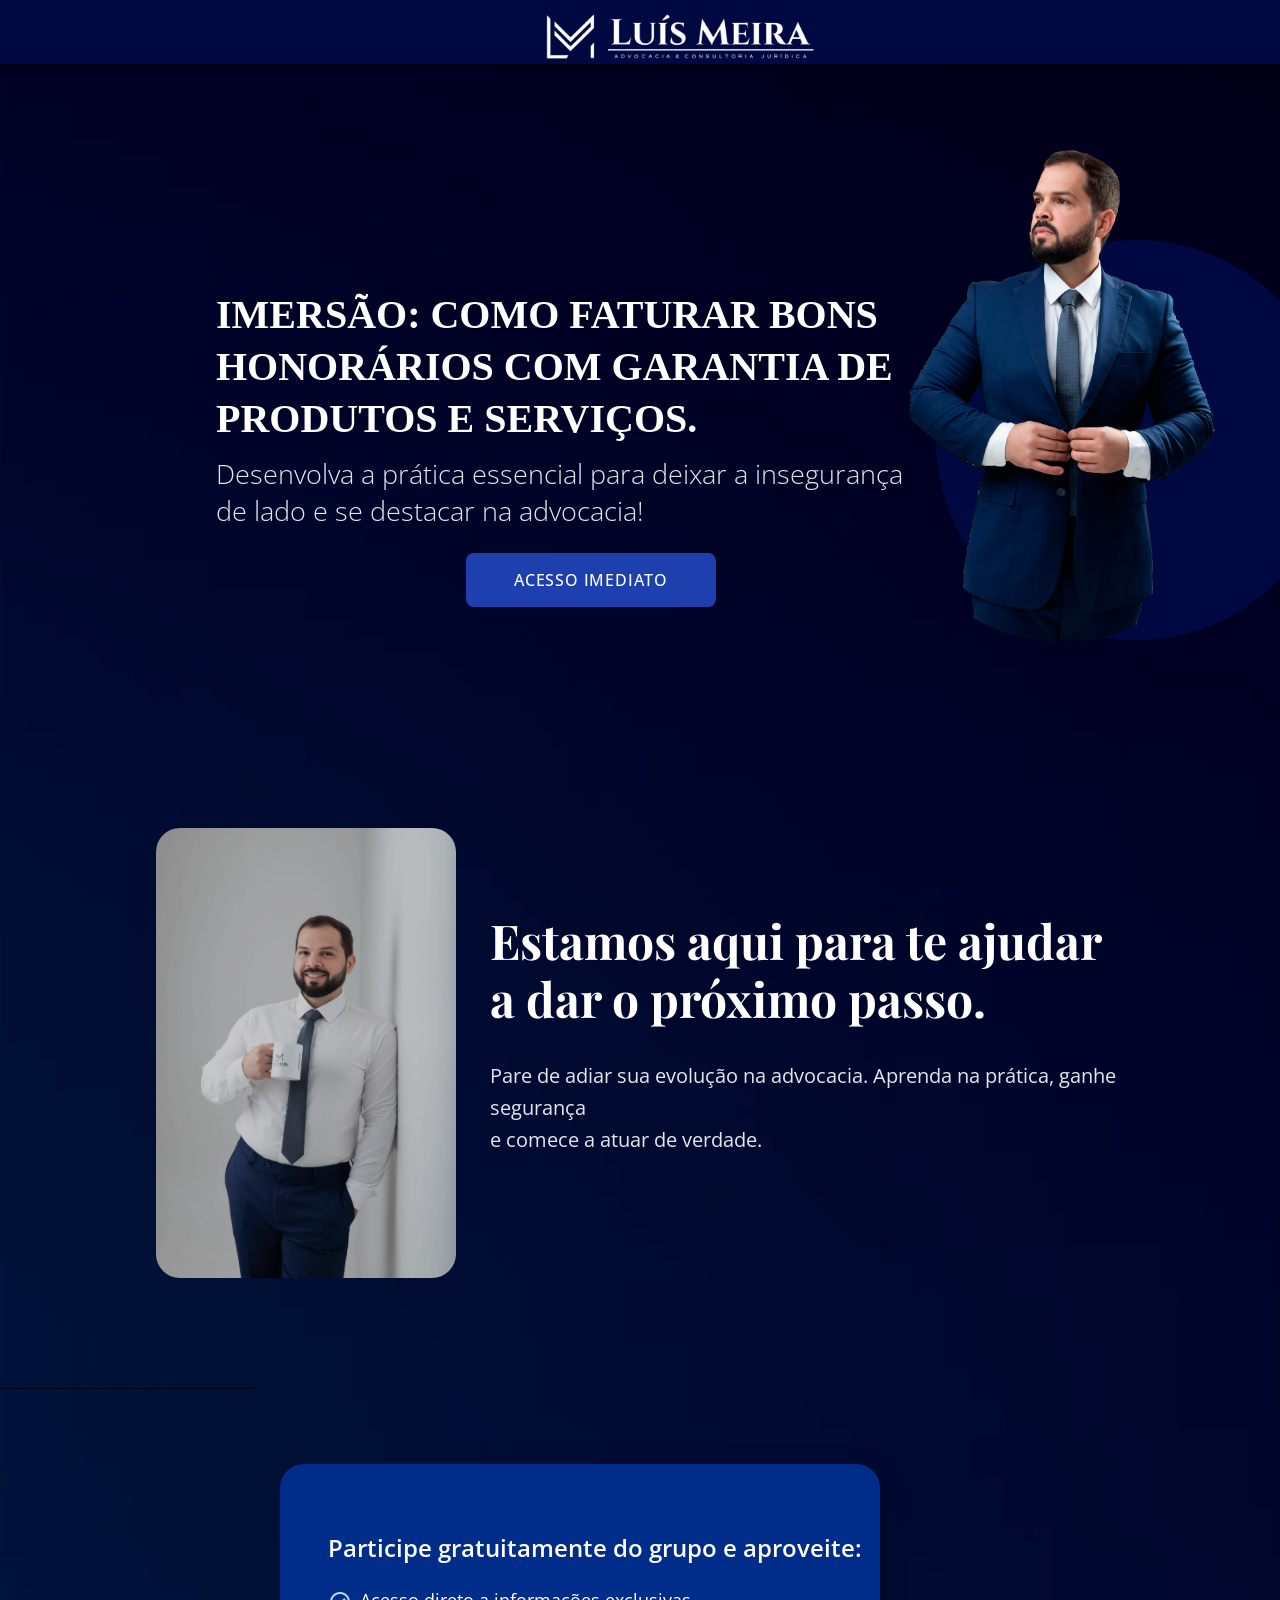
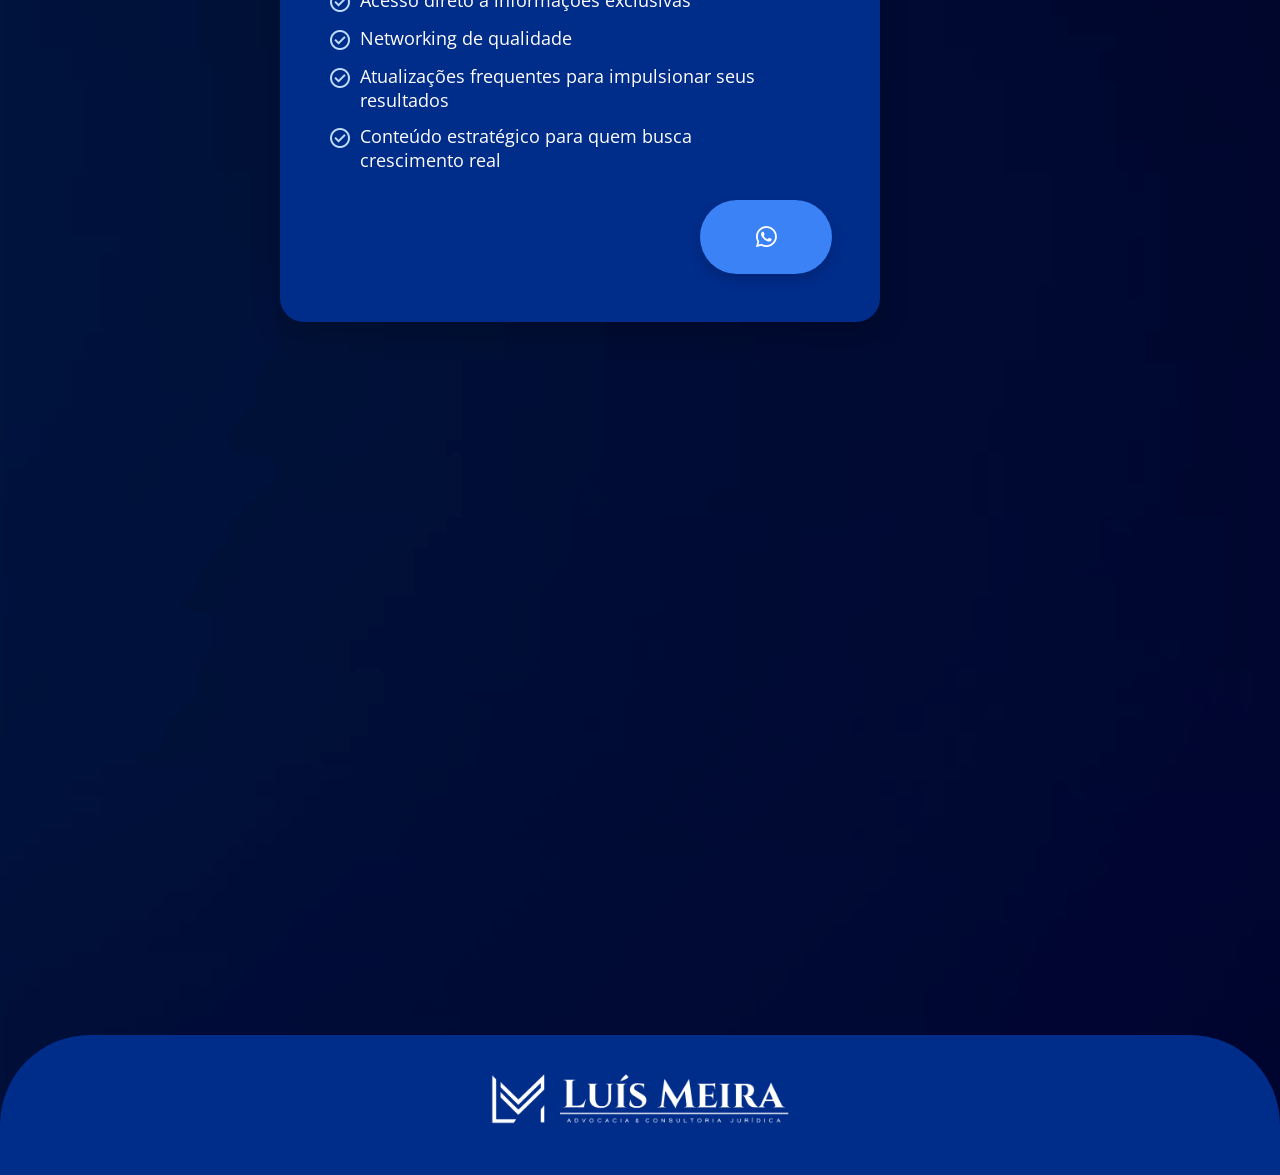
<file: index.html>
<!DOCTYPE html>
<html lang="pt">

<head>
  <meta charset="UTF-8" />
  <meta name="viewport" content="width=device-width, initial-scale=1.0" />
  <meta name="description" content="Imersão prática para advogados: aprenda a faturar bons honorários com garantia de produtos e serviços.">
  <meta name="keywords" content="advocacia, advogado, consultoria jurídica, honorários, imersão, direito">
  <meta name="author" content="Luís Meira">
  <title>Luís Meira - Imersão para Advogados</title>
  <link rel="stylesheet" href="style.css" />
  <link rel="stylesheet" href="r_style.css" />
  <link rel="stylesheet" href="https://cdnjs.cloudflare.com/ajax/libs/font-awesome/6.5.0/css/all.min.css">
  <link href="https://fonts.googleapis.com/css2?family=Material+Symbols+Outlined" rel="stylesheet" />
  <link rel="icon" href="img/lm.png" type="image/png">

</head>

<body>
  <header>
    <div class="logo">
      <img src="img/Luis Meira.png" alt="Logo do Luis Meira" class="logo-img-header" />
    </div>
    </header>
      <div class="container">
        <div class="content">
          <h1>Imersão: como faturar bons honorários com garantia de produtos e serviços.</h1>
          <p>Desenvolva a prática essencial para deixar a insegurança <br> de lado e se destacar na advocacia!</p>
          <a href="form.html" class="cta-button">Acesso Imediato</a>

        </div>
        
          <div class="circle-bg"></div>
          <img src="img/Luis Meira REFORM.png" alt="Advogado profissional de terno azul" class="main-img" />
      </div>
  <div class="content-wrapper">
    <div class="image-wrapper">
      <div class="image-container">
        <img src="img/advogado.jpg" class="image" />
      </div>
    </div>

    <div class="text-content">
      <h1 class="headline">Estamos aqui para te ajudar <br />a dar o próximo passo.
      </h1>
      <p class="description">
        Pare de adiar sua evolução na advocacia. Aprenda na prática, ganhe segurança <br> e comece a atuar de verdade.
      </p>
    </div>
  </div>
  ---------------------------------------------------
  <div id="webcrumbs">
    <div class="grupo-wrapper">
      <div class="grupo-card">
        <div class="grupo-content">
          <div class="grupo-texto">
            <h2 class="grupo-titulo">Participe gratuitamente do grupo e aproveite:</h2>
            <ul class="grupo-lista">
              <li class="grupo-item">
                <span class="material-symbols-outlined icone">check_circle</span>
                <span>Acesso direto a informações exclusivas</span>
              </li>
              <li class="grupo-item">
                <span class="material-symbols-outlined icone">check_circle</span>
                <span>Networking de qualidade</span>
              </li>
              <li class="grupo-item">
                <span class="material-symbols-outlined icone">check_circle</span>
                <span>Atualizações frequentes para impulsionar seus resultados</span>
              </li>
              <li class="grupo-item">
                <span class="material-symbols-outlined icone">check_circle</span>
                <span>Conteúdo estratégico para quem busca crescimento real</span>
              </li>
            </ul>
          </div>
          <a href="form.html" target="_blank" class="btn-grupo">
            <i class="fa-brands fa-whatsapp fa-xl"></i>
          </a>                 
        </div>
      </div>
    </div>
  </div>  
  <footer>
    <div class="footer-logo">
      <img src="img/Luis Meira.png" alt="Logo do +Cultura" class="footer-logo-img">
    </div>
  </footer>
</body>
</html>
</file>
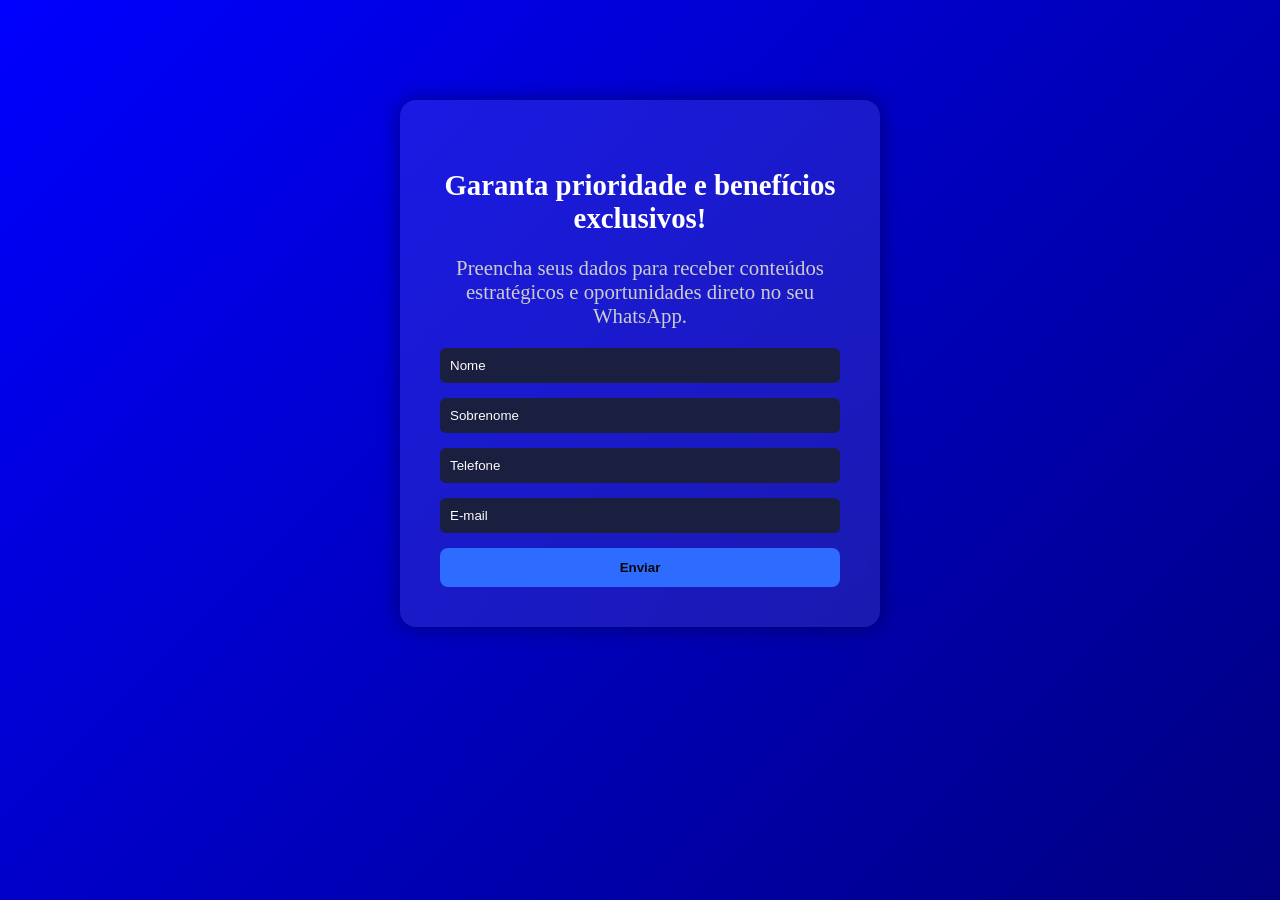
<file: form.html>
<!DOCTYPE html>
<html lang="en">
<head>
    <meta charset="UTF-8">
    <meta name="viewport" content="width=device-width, initial-scale=1.0">
    <title>Document</title>
    <link rel="stylesheet" href="form.css">
</head>
<body>
   
        <div class="form-container">
          <h3>Garanta prioridade e benefícios exclusivos!</h3>
          <p>Preencha seus dados para receber conteúdos estratégicos e oportunidades direto no seu WhatsApp.</p>
          <form action="https://formsubmit.co/luismeiracaptacao@gmail.com" method="POST">
            <input type="text" name="nome" placeholder="Nome" required>
            <input type="text" name="sobrenome" placeholder="Sobrenome" required>
            <input type="tel" name="telefone" placeholder="Telefone" required>
            <input type="email" name="email" placeholder="E-mail" required>
          
            <!-- Campo anti-spam invisível -->
            <input type="text" name="_honey" style="display:none">
          
            <!-- Redireciona para o grupo do WhatsApp -->
            <input type="hidden" name="_next" value="https://chat.whatsapp.com/EMS66amB2e3KfKct1KrEky">
          
            <button type="submit">Enviar</button>
          </form>
          
</body>
</html>
</file>
<file: style.css>
@import url('https://fonts.googleapis.com/css2?family=Open+Sans:wght@300&family=Playfair+Display:wght@700&display=swap');

body {
  background-image: url('img/background-inicial.png');
  margin: 0;
  font-family: 'Open Sans', sans-serif;
  overflow-x: hidden;}

  header {
    position: fixed; /* fixa no topo */
    top: 0; /* garante que fique no topo */
    width: 100%;
    height: 4vw;
    background: #000842;
    align-items: center;
    justify-content: space-between;
    padding: 0 40px;
    box-shadow: 0px 4px 4px rgba(0, 0, 0, 0.25);
    z-index: 9999;
  }
  

.logo-img-header {
  display: block;
  margin: 5px auto 10px auto;
  height: 50px; /* ajuste conforme necessário */
}


.section {
  position: relative;
  min-height: 100vh;
  background: linear-gradient(to bottom, #0c1445, #0f172a);
  display: flex;
  flex-direction: column;
  justify-content: center;
  align-items: center;
  overflow: hidden;
}

.top-bar {
  position: absolute;
  top: 1.5rem;
  left: 0;
  right: 0;
  display: flex;
  justify-content: center;
}

.logo {
  display: flex;
  align-items: center;
  color: white;
  font-family: serif;
  text-transform: uppercase;
  font-size: 1.25rem;
  letter-spacing: 0.05em;
}

.logo svg {
  margin-right: 0.5rem;
}

.container {
  display: flex;
  flex-direction: column;
  align-items: center;
  justify-content: space-between;
  width: 100%;
  margin-bottom: 200px;
  padding: 2.5rem 1.5rem;
}

@media (min-width: 768px) {
  .container {
    flex-direction: row;
    padding: 2.5rem 4rem;
  }
}

@media (min-width: 1024px) {
  .container {
    padding: 2.5rem 6rem;
  }
}

.content {
  position: relative;
  left: 120px;
  color: white;
  z-index: 10;
  max-width: 800px;
}

.content h1 {
  font-size: 40px;
  font-family: serif;
  font-weight: bold;
  text-transform: uppercase;
  line-height: 1.3;
  margin-top: 0px;
}

@media (min-width: 768px) {
  .content h1 {
    font-size: 2.25rem;
  }
}

.content p {
  font-family: 'Open Sans', sans-serif;
  font-size: 27px;
  font-weight: 300;
  opacity: 0.9;
  margin-top: -1rem;
  margin-bottom: 2.5rem;
}

.cta-button {
  position: relative;
  left: 250px;
  background-color: #1e40af;
  color: white;
  padding: 0.75rem 2rem;
  border: none;
  border-radius: 0.5rem;
  text-transform: uppercase;
  font-size: 1rem;
  letter-spacing: 0.05em;
  font-weight: 500;
  cursor: pointer;
  transition: all 0.3s ease;
  text-decoration: none;
}

.cta-button:hover {
  background-color: #1d4ed8;
  transform: scale(1.05);
}

@media (min-width: 768px) {
  .image-wrapper {
    margin-top: 0;
  }
}

.circle-bg {
  width: 300px;
  height: 300px;
  background-color: #000842;
  border-radius: 50%;
  position: relative;
  margin: 200px auto;
}

.main-img {
  width: 300px;
  height: 500px !important;
  position: absolute;
  top: 142px;
  left: 83%;
  transform: translateX(-50%);
  border-radius: 0 0 4000px 4000px;
}


@media (min-width: 768px) {
  .circle-bg {
    width: 350px;
    height: 350px;
  }
}

@media (min-width: 1024px) {
  .circle-bg {
    width: 400px;
    height: 400px;
  }
}


@media (min-width: 768px) {
  .main-img {
    width: 320px;
  }
}

@media (min-width: 1024px) {
  .main-img {
    width: 360px;
  }
}

.icon-bottom {
  position: absolute;
  bottom: 1.5rem;
  right: 1.5rem;
  color: rgba(96, 165, 250, 0.2);
  font-size: 3.75rem;
}

.icon-top {
  position: absolute;
  top: 5rem;
  left: 2.5rem;
  color: rgba(96, 165, 250, 0.1);
  font-size: 4.5rem;
}

.section-container {
  position: relative;
  width: 100%;
  height: 80vh;
  overflow: hidden;
  background: linear-gradient(to bottom right, #1e3a8a, #1e40af);
  display: flex;
  align-items: center;
  justify-content: center;
  padding: 1rem;
  min-width: 1024px;
}

/* Camada de fundo */
.background-overlay {
  position: absolute;
  top: 0;
  left: 0;
  width: 100%;
  height: 100%;
  overflow: hidden;
}

.svg-container {
  width: 100%;
  height: 100%;
  opacity: 0.2;
}

.svg-background {
  position: absolute;
  width: 150%;
  height: 150%;
  top: -25%;
  left: -25%;
  opacity: 0.1;
}

/* Conteúdo principal */
.content-wrapper {
  position: relative;
  top: 150px;
  display: flex;
  flex-direction: column;
  align-items: center;
  justify-content: space-between;
  z-index: 10;
  max-width: 96rem;
  max-height: 20rem;
}

@media (min-width: 768px) {
  .content-wrapper {
    flex-direction: row;
  }
}

/* Imagem */
.image-wrapper {
  margin-bottom: 2.5rem;
  width: 100%;
}


@media (min-width: 768px) {
  .image-wrapper {
    width: 41.666667%;
    margin-bottom: 0;
  }
}

.image-container {
  border-radius: 1.5rem;
  position: relative;
  width: 500px;
  height: 700px;
  margin: -550px auto;
  transition: transform 0.3s;
}

.image-container:hover {
  transform: scale(1.05);
}

@media (min-width: 768px) {
  .image-container {
    width: 20rem;
    height: 24rem;
  }
}

.image {
  display: block;
  margin-top: -300px ; /* ajustável */
  margin-left: 60px;
  width: 80%;
  max-width: 300px;
  height: auto;
  object-fit: cover;
  border-radius: 1.5rem;
  filter: brightness(0.8);
  transition: filter 0.3s;
}


@keyframes spin {
  0% {
    transform: rotate(0deg);
  }
  100% {
    transform: rotate(360deg);
  }
}

/* Texto */
.text-content {
  color: white;
  width: 10%;
}

@media (min-width: 768px) {
  .text-content {
    width: 58.333333%;
  }
}

@media (min-width: 1024px) {
  .text-content {
    width: 50%;
  }
}

.text-content .headline {
  position: relative;
  top: -350px;
  left: -150px;
  font-size: 3rem;
  font-family: 'Playfair Display', serif;
  font-weight: bold;
  line-height: 1.2;
}

@media (min-width: 768px) {
  .text-content .headline {
    font-size: 2.25rem;
  }
}

@media (min-width: 1024px) {
  .text-content .headline {
    font-size: 3rem;
  }
}

.highlight-text {
  font-size: 70px; 
}

.description {
  position: relative;
  top: -350px;
  left: -150px;
  font-size: 34px;
  opacity: 0.9;
  line-height: 1.6;
}

@media (min-width: 768px) {
  .description {
    font-size: 1.25rem;
  }
}

.grupo-wrapper {
  position: relative;
  top: 50px;
  left: 20%; /* centraliza horizontalmente */
  transform: translateX(-50%); /* centraliza compensando o left */
  margin: 0 auto 5px auto;
  width: 600px !important; /* ou 300px, conforme o visual desejado */
  padding: 1rem;
  min-height: 1000px !important; /* altura mínima */
}


/* Card central */
.grupo-card {
  background-color: #002c8a;
  border-radius: 24px;
  max-width: 1024px;
  width: 100%;
  max-height: 550px;
  box-shadow: 0 10px 30px rgba(0, 0, 0, 0.2);
  transition: transform 0.3s ease;
}

.grupo-card:hover {
  transform: scale(1.02);
}

/* Container interno */
.grupo-content {
  padding: 2rem;
  display: flex;
  flex-direction: column;
  gap: 2rem;
}

@media (min-width: 768px) {
  .grupo-content {
    flex-direction: row;
    padding: 2rem 3rem;
  }
}

/* Texto da esquerda */
.grupo-texto {
  color: white;
  flex: 1;
}

.grupo-titulo {
  font-size: 1.5rem;
  font-weight: 600;
}

.grupo-lista {
  width: 1000px;
  margin-top: 1.5rem;
  display: flex;
  flex-direction: column;
  gap: 0.75rem;
}

.grupo-item {
  position: relative;
  left: -40px;
  width: 700px;
  font-size: 18px;
  display: flex;
  align-items: flex-start;
  gap: 0.5rem;
}

.icone {
  color: #bfdbfe;
  margin-top: 0.125rem;
}

/* Botão */
.btn-grupo {
  margin-left: -700px !important;
    margin-top: 18rem;
    background-color: #3b82f6;
    color: white;
    font-weight: 600;
    font-size: 1rem;
    padding: 0.75rem 2rem;
    border: none;
    border-radius: 9999px;
    transition: all 0.3s ease;
    width: 100px; /* largura desejada */
    height: 50px; /* altura desejada */
    white-space: nowrap;
    box-shadow: 0 6px 12px rgba(0, 0, 0, 0.15);
    cursor: pointer;
      display: flex;
      align-items: center;
      justify-content: center;
      text-decoration: none;
    }

.btn-grupo svg {
  display: block;
margin-right: 50px;
}


footer {
  position: absolute;
  width: 100%;
  height: 100px;
  background: #002c8a;
  color: white;
  display: flex;
  align-items: center;
  justify-content: center;
  text-align: center;
  padding: 20px 0;
  margin-top: 200px;
  border-radius: 90px 90px 0 0;
  z-index: 9999;
}

.footer-logo img{
  max-width: 300px;
  height: auto;
  margin-bottom: 10px;
  margin-left: 0;
}


.footer-line {
position: absolute;
left: 51%;
width: 1.25px;
height: 120px;
background-color: white;
}
</file>
<file: r_style.css>
/* Mobile - Telas pequenas (até 480px) */
@media (max-width: 480px) {
  body {
    background-size: cover;
  }

  header {
    height: 10vw;
    padding: 0 20px;
  }

  .logo-img-header {
    height: 35px !important;
  }

  .section {
    padding: 2rem;
  }

  .content {
    position: relative;
    top: 350px;
    left: 20px;
    max-width: 100%;
    font-size: 1.1rem;
    padding: 0 1rem;
  }

  .content h1 {
    font-size: 1.75rem;
  }

  .content p {
    font-size: 1rem;
    margin-top: 60px;
    width: 80%;
  }

  .cta-button {
    position: relative;
    left: 70px;
    width: 40% !important;
    height: 10px !important;
    padding: 1rem;
    text-align: center;
    font-size: 9px;
    display: flex;               /* Para usar Flexbox */
    align-items: center;         /* Centraliza verticalmente */
    justify-content: center;     /* Centraliza horizontalmente */
    text-decoration: none;
  }

  .circle-bg {
    position: relative;
    top: -278px;
    left: -25px;
    width: 200px !important;
    height: 200px !important;
  }

  .main-img {
    width: 200px !important;
    height: 270px !important;
    top: 145px !important;
    left: 50%;
    transform: translateX(-50%);
  }

  .icon-bottom {
    font-size: 3rem;
    bottom: 1rem;
  }

  .icon-top {
    font-size: 3rem;
    top: 4rem;
  }

  .section-container {
    min-width: 100%;
    height: 100vh;
    padding: 1rem;
  }

  .image-wrapper {
    width: 100%;
    margin-bottom: 0;
  }

  .image-container {
    width: 100%;
    height: 300px;
  }

  .image {
    width: 70% !important;
    max-width: 100%;
    margin-top: -300px;
    left: 10%;
  }

  .text-content {
    position: relative;
    top: -200px;
    left: 25px;
    width: 100%;
    font-size: 1rem;
  }

  .text-content .headline {
    font-size: 1.2rem;
    position: static;
    left: 30px;
    top: 100px !important;
  }

  .highlight-text {
    position: relative;
  }

  .description {
    font-size: 0.9rem;
    top: 0;
    left: 0;
  }

  .grupo-wrapper {
    position: relative;
    top: 20px;
    left: 170px;
    width: 300px !important;
    margin-bottom: 20px;
  }
  
  .grupo-texto {
    position: relative;
    top: 30px;
  }

  .grupo-titulo {
    font-size: 0.93rem;
    margin-bottom: 1rem;
    text-align: center;
  }

  .grupo-card {
    border-radius: 12px;
  }

  .grupo-content {
    flex-direction: column;
  }

  .grupo-item {
    font-size: 14px;
    width: 25% !important;
  }

  .btn-grupo {
    position: relative;
    top: -200px;
    left: 770px !important;
    width: 20% !important;
    height: 20px !important;
    text-decoration: none;
  }
}

/* Tablet - Telas médias (entre 481px e 768px) */
@media (max-width: 768px) {
  header {
    height: 12vw;
  }

  .logo-img-header {
    height: 45px;
  }

  .content h1 {
    position: relative;
    left: 0;
    top: 50px;
    font-size: 1rem !important;
  }

  .cta-button {
    width: 80%;
  }

  .circle-bg {
    width: 300px;
    height: 300px;
  }

  .main-img {
    width: 300px;
    height: 450px;
  }

  .image-wrapper {
    width: 100%;
    margin-bottom: 1.5rem;
  }

  .image-container {
    width: 80%;
    height: 350px;
  }

  .image {
    width: 100%;
    max-width: 100%;
    margin-top: -400px;
  }

  .text-content {
    width: 80%;
  }

  .grupo-wrapper {
    width: 85%;
  }

  .grupo-card {
    border-radius: 16px;
  }

  .grupo-content {
    flex-direction: column;
  }

  .grupo-item {
    width: 100%;
  }

  .grupo-qr-wrapper {
    flex-direction: column;
    align-items: center;
  }

  .btn-grupo {
    width: 80%;
  }
}

/* Desktop - Telas grandes (acima de 1024px) */
@media (min-width: 1024px) {
  header {
    height: 5vw;
  }

  .logo-img-header {
    height: 60px;
  }

  .content h1 {
    font-size: 2.5rem;
  }

  .cta-button {
    padding: 1rem 3rem;
  }

  .circle-bg {
    width: 400px;
    height: 400px;
  }

  .main-img {
    width: 350px;
    height: 550px;
  }

  .image-wrapper {
    width: 40%;
  }

  .image-container {
    width: 20rem;
    height: 24rem;
  }

  .image {
    width: 100%;
    margin-top: -500px;
  }

  .text-content {
    width: 50%;
  }

  .text-content .headline {
    font-size: 3rem;
  }

  .highlight-text {
    font-size: 70px;
  }

  .description {
    font-size: 1.25rem;
  }

  .grupo-wrapper {
    width: 60%;
  }

  .grupo-card {
    border-radius: 24px;
  }

  .grupo-content {
    flex-direction: row;
    padding: 3rem;
  }

  .grupo-item {
    width: 45%;
  }

  .grupo-qr-wrapper {
    width: 40%;
  }

  .btn-grupo {
    width: 30%;
  }
}
</file>
<file: form.css>
/* Fundo animado */
body {
  background: linear-gradient(-45deg, blue, black, blue);
  background-size: 400% 400%;
  animation: gradientMove 10s ease infinite;
  height: 100vh;
  margin: 0;
}

/* Keyframes da animação */
@keyframes gradientMove {
  0% {
    background-position: 0% 50%;
  }
  50% {
    background-position: 100% 50%;
  }
  100% {
    background-position: 0% 50%;
  }
}

/* Container do formulário */
.form-container {
  background-color: rgba(250, 250, 250, 0.1);
  padding: 40px;
  border-radius: 16px;
  max-width: 400px;
  width: 100%;
  color: #ffffff;
  text-align: center;
  box-shadow: 0 0 20px rgba(0, 0, 0, 0.4);
  backdrop-filter: blur(10px); /* Efeito vidro fosco */
  position: absolute;
  left: 50%;
  transform: translateX(-50%);
  top: 100px;
}

/* Títulos e textos */
.form-container h3 {
  font-size: 1.8rem;
  margin-bottom: 10px;
}

.form-container p {
  font-size: 1.3rem;
  color: #cccccc;
  margin-bottom: 20px;
}

/* Formulário */
.form-container form {
  display: flex;
  flex-direction: column;
  gap: 15px;
}

.input-group {
  display: flex;
  gap: 10px;
}

/* Inputs */
.input-group input, input {
  flex: 1;
  padding: 10px;
  border: none;
  border-radius: 6px;
  background-color: #1a1e3f;
  color: #fff;
  outline: none;
}

input::placeholder {
  color: #fcfcfc;
}

/* Botão */
button {
  padding: 12px;
  background-color: #2e6bff;
  color: #080808;
  border: none;
  border-radius: 8px;
  font-weight: bold;
  cursor: pointer;
  transition: background-color 0.3s ease;
}

button:hover {
  background-color: #ffffff;
}

/* Media Query para telas menores (responsividade) */
@media (max-width: 600px) {
  .form-container {
    padding: 20px;
    top: 50px; /* Ajusta a posição para telas pequenas */
    left: 50%;
    transform: translateX(-50%);
    width: 90%; /* Deixa o formulário mais largo em telas pequenas */
  }

  .form-container h3 {
    font-size: 1.4rem; /* Ajusta o tamanho do título */
  }

  .form-container p {
    font-size: 1.1rem; /* Ajusta o tamanho do texto */
  }

  /* Ajusta o layout dos inputs no celular */
  .input-group {
    flex-direction: column; /* Coloca os inputs em uma coluna */
    gap: 10px;
  }

  .input-group input {
    width: 100%; /* Garante que os inputs ocupem toda a largura */
  }

  button {
    font-size: 14px; /* Tamanho de fonte menor para o botão */
  }
}
</file>
